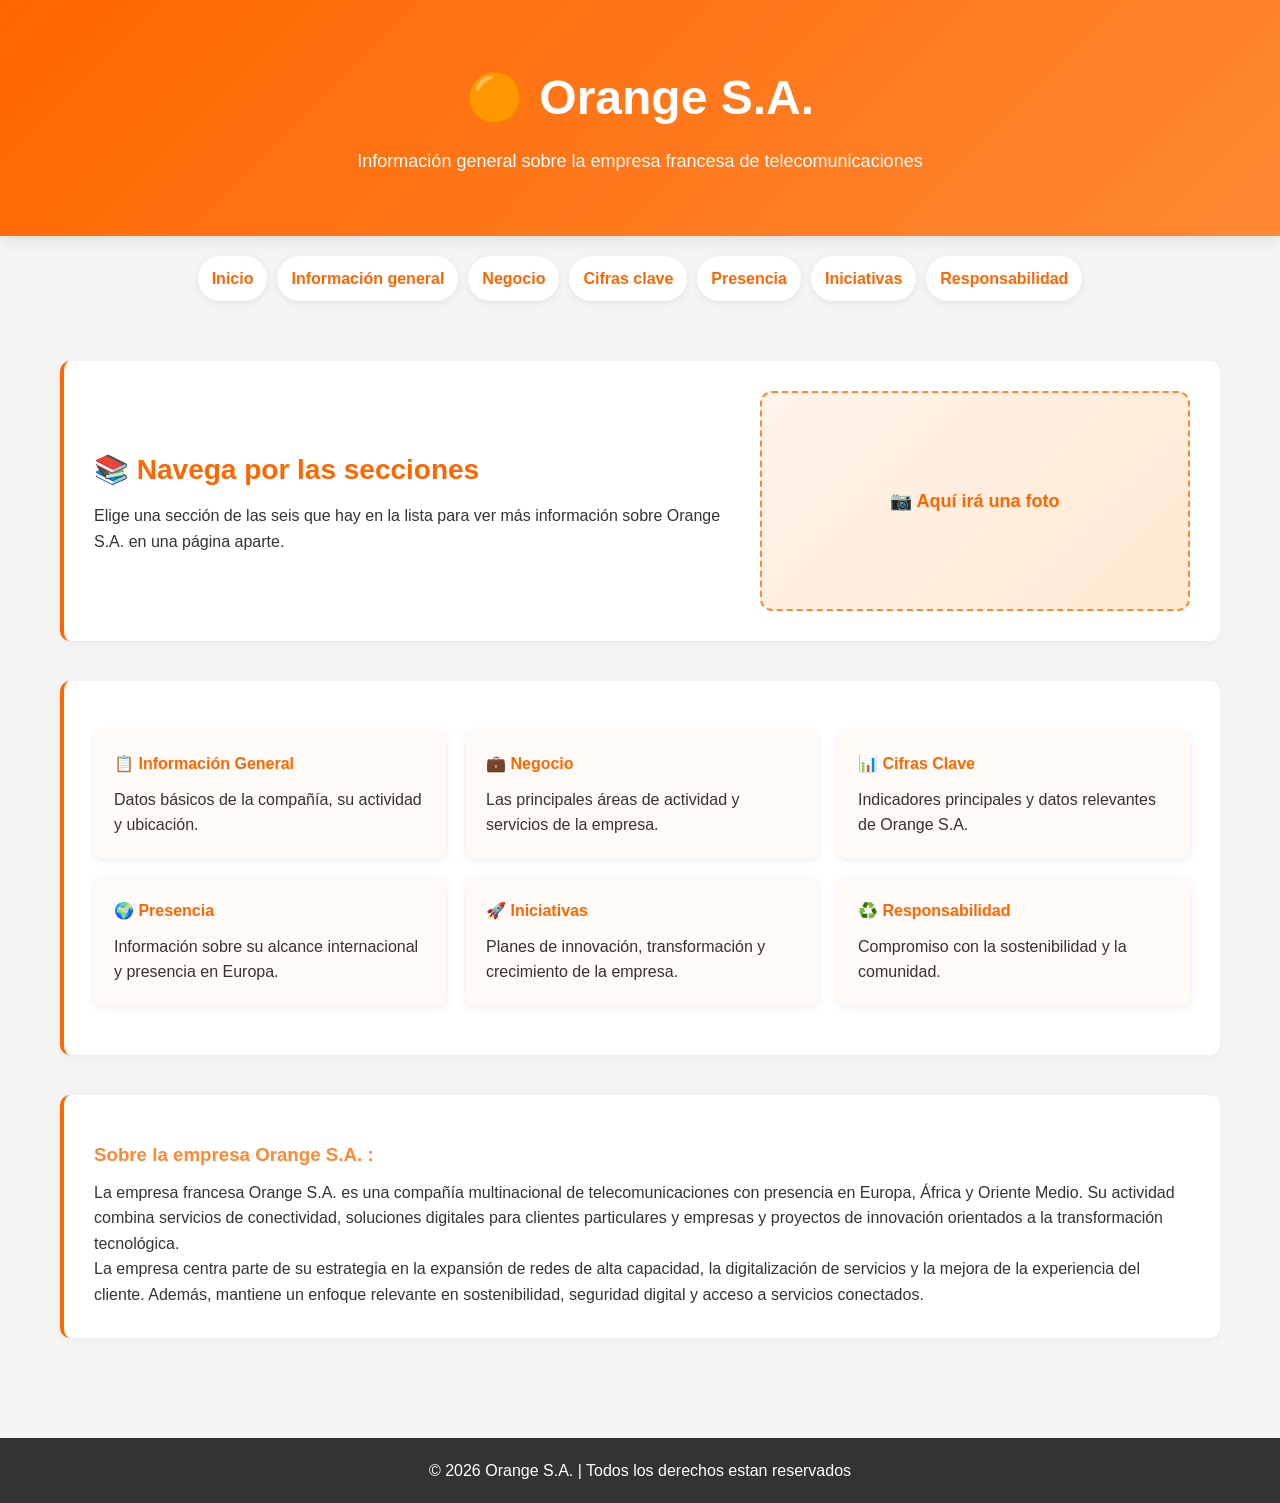
<file: index.html>
<!DOCTYPE html>
<html lang="es">
<head>
    <meta charset="UTF-8">
    <meta name="viewport" content="width=device-width, initial-scale=1.0">
    <title>Orange S.A. - Empresa Francesa de Telecomunicaciones</title>
    <link rel="stylesheet" href="css/style.css">
</head>
<body>
    <header>
        <h1>🟠 Orange S.A.</h1>
        <p>Información general sobre la empresa francesa de telecomunicaciones</p>
    </header>

    <nav class="main-nav">
        <a href="index.html">Inicio</a>
        <a href="Conjuntos%20de%20la%20empresa/informacion.html">Información general</a>
        <a href="Conjuntos%20de%20la%20empresa/negocio.html">Negocio</a>
        <a href="Conjuntos%20de%20la%20empresa/cifras.html">Cifras clave</a>
        <a href="Conjuntos%20de%20la%20empresa/presencia.html">Presencia</a>
        <a href="Conjuntos%20de%20la%20empresa/iniciativas.html">Iniciativas</a>
        <a href="Conjuntos%20de%20la%20empresa/responsabilidad.html">Responsabilidad</a>
    </nav>
    
    <div class="container">
        <section class="hero-section">
            <div class="hero-content">
                <h2>📚 Navega por las secciones</h2>
                <p>Elige una sección de las seis que hay en la lista para ver más información sobre Orange S.A. en una página aparte.</p>
            </div>
            <div class="hero-image" aria-label="Espacio para foto de la empresa">
                <span>📷 Aquí irá una foto</span>
            </div>
        </section>

        <section>
            <div class="grid">
                <a class="card link-card" href="Conjuntos%20de%20la%20empresa/informacion.html">
                    <h4>📋 Información General</h4>
                    <p>Datos básicos de la compañía, su actividad y ubicación.</p>
                </a>
                <a class="card link-card" href="Conjuntos%20de%20la%20empresa/negocio.html">
                    <h4>💼 Negocio</h4>
                    <p>Las principales áreas de actividad y servicios de la empresa.</p>
                </a>
                <a class="card link-card" href="Conjuntos%20de%20la%20empresa/cifras.html">
                    <h4>📊 Cifras Clave</h4>
                    <p>Indicadores principales y datos relevantes de Orange S.A.</p>
                </a>
                <a class="card link-card" href="Conjuntos%20de%20la%20empresa/presencia.html">
                    <h4>🌍 Presencia</h4>
                    <p>Información sobre su alcance internacional y presencia en Europa.</p>
                </a>
                <a class="card link-card" href="Conjuntos%20de%20la%20empresa/iniciativas.html">
                    <h4>🚀 Iniciativas</h4>
                    <p>Planes de innovación, transformación y crecimiento de la empresa.</p>
                </a>
                <a class="card link-card" href="Conjuntos%20de%20la%20empresa/responsabilidad.html">
                    <h4>♻️ Responsabilidad</h4>
                    <p>Compromiso con la sostenibilidad y la comunidad.</p>
                </a>
            </div>
        </section>

        <section>
            <h3>Sobre la empresa Orange S.A. :</h3>
            <p>La empresa francesa Orange S.A. es una compañía multinacional de telecomunicaciones con presencia en Europa, África y Oriente Medio. Su actividad combina servicios de conectividad, soluciones digitales para clientes particulares y empresas y proyectos de innovación orientados a la transformación tecnológica.</p>
            <p>La empresa centra parte de su estrategia en la expansión de redes de alta capacidad, la digitalización de servicios y la mejora de la experiencia del cliente. Además, mantiene un enfoque relevante en sostenibilidad, seguridad digital y acceso a servicios conectados.</p>
        </section>
    </div>
    
    <footer>
        <p>&copy; 2026 Orange S.A. | Todos los derechos estan reservados</p>
    </footer>
</body>
</html>
</file>
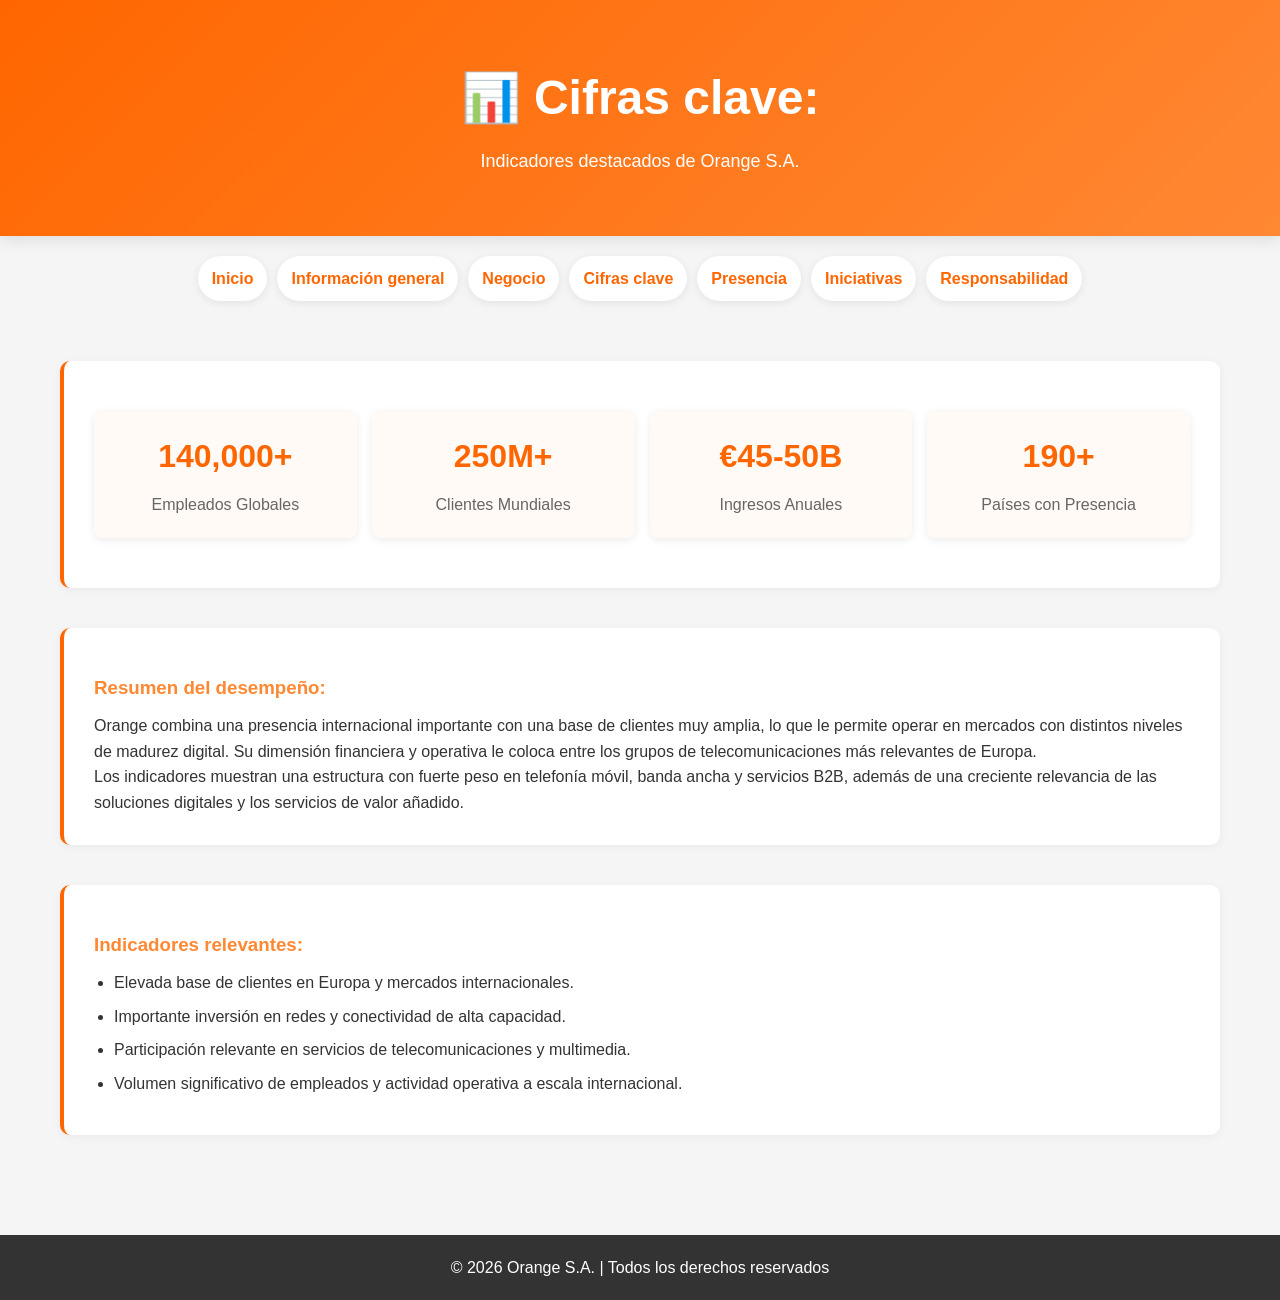
<file: Conjuntos de la empresa/cifras.html>
<!DOCTYPE html>
<html lang="es">
<head>
    <meta charset="UTF-8">
    <meta name="viewport" content="width=device-width, initial-scale=1.0">
    <title>Cifras clave - Orange S.A.</title>
    <link rel="stylesheet" href="../css/style.css">
</head>
<body>
    <header>
        <h1>📊 Cifras clave:</h1>
        <p>Indicadores destacados de Orange S.A.</p>
    </header>

    <nav class="main-nav">
        <a href="../index.html">Inicio</a>
        <a href="informacion.html">Información general</a>
        <a href="negocio.html">Negocio</a>
        <a href="cifras.html">Cifras clave</a>
        <a href="presencia.html">Presencia</a>
        <a href="iniciativas.html">Iniciativas</a>
        <a href="responsabilidad.html">Responsabilidad</a>
    </nav>

    <div class="container">
        <section>
            <div class="stat">
                <div class="stat-item">
                    <div class="number">140,000+</div>
                    <div class="label">Empleados Globales</div>
                </div>
                <div class="stat-item">
                    <div class="number">250M+</div>
                    <div class="label">Clientes Mundiales</div>
                </div>
                <div class="stat-item">
                    <div class="number">€45-50B</div>
                    <div class="label">Ingresos Anuales</div>
                </div>
                <div class="stat-item">
                    <div class="number">190+</div>
                    <div class="label">Países con Presencia</div>
                </div>
            </div>
        </section>

        <section>
            <h3>Resumen del desempeño:</h3>
            <p>Orange combina una presencia internacional importante con una base de clientes muy amplia, lo que le permite operar en mercados con distintos niveles de madurez digital. Su dimensión financiera y operativa le coloca entre los grupos de telecomunicaciones más relevantes de Europa.</p>
            <p>Los indicadores muestran una estructura con fuerte peso en telefonía móvil, banda ancha y servicios B2B, además de una creciente relevancia de las soluciones digitales y los servicios de valor añadido.</p>
        </section>

        <section>
            <h3>Indicadores relevantes:</h3>
            <ul>
                <li>Elevada base de clientes en Europa y mercados internacionales.</li>
                <li>Importante inversión en redes y conectividad de alta capacidad.</li>
                <li>Participación relevante en servicios de telecomunicaciones y multimedia.</li>
                <li>Volumen significativo de empleados y actividad operativa a escala internacional.</li>
            </ul>
        </section>
    </div>

    <footer>
        <p>&copy; 2026 Orange S.A. | Todos los derechos reservados</p>
    </footer>
</body>
</html>
</file>
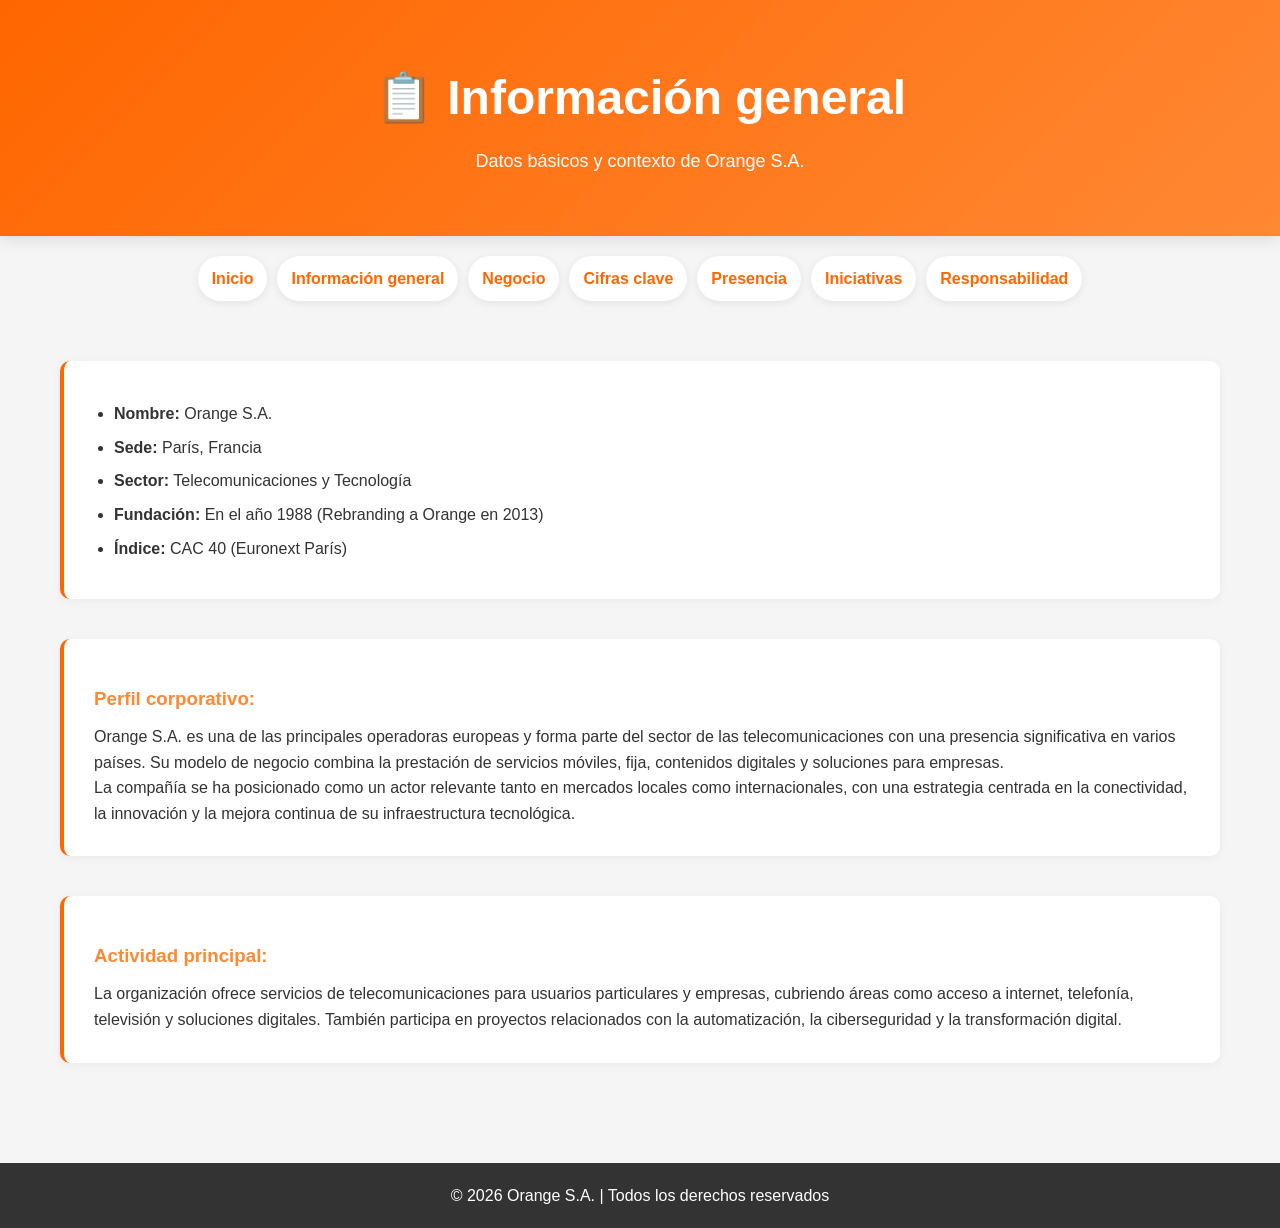
<file: Conjuntos de la empresa/informacion.html>
<!DOCTYPE html>
<html lang="es">
<head>
    <meta charset="UTF-8">
    <meta name="viewport" content="width=device-width, initial-scale=1.0">
    <title>Información general - Orange S.A.</title>
    <link rel="stylesheet" href="../css/style.css">
</head>
<body>
    <header>
        <h1>📋 Información general</h1>
        <p>Datos básicos y contexto de Orange S.A.</p>
    </header>

    <nav class="main-nav">
        <a href="../index.html">Inicio</a>
        <a href="informacion.html">Información general</a>
        <a href="negocio.html">Negocio</a>
        <a href="cifras.html">Cifras clave</a>
        <a href="presencia.html">Presencia</a>
        <a href="iniciativas.html">Iniciativas</a>
        <a href="responsabilidad.html">Responsabilidad</a>
    </nav>

    <div class="container">
        <section>
            <ul>
                <li><strong>Nombre:</strong> Orange S.A.</li>
                <li><strong>Sede:</strong> París, Francia</li>
                <li><strong>Sector:</strong> Telecomunicaciones y Tecnología</li>
                <li><strong>Fundación:</strong> En el año 1988 (Rebranding a Orange en 2013)</li>
                <li><strong>Índice:</strong> CAC 40 (Euronext París)</li>
            </ul>
        </section>

        <section>
            <h3>Perfil corporativo:</h3>
            <p>Orange S.A. es una de las principales operadoras europeas y forma parte del sector de las telecomunicaciones con una presencia significativa en varios países. Su modelo de negocio combina la prestación de servicios móviles, fija, contenidos digitales y soluciones para empresas.</p>
            <p>La compañía se ha posicionado como un actor relevante tanto en mercados locales como internacionales, con una estrategia centrada en la conectividad, la innovación y la mejora continua de su infraestructura tecnológica.</p>
        </section>

        <section>
            <h3>Actividad principal:</h3>
            <p>La organización ofrece servicios de telecomunicaciones para usuarios particulares y empresas, cubriendo áreas como acceso a internet, telefonía, televisión y soluciones digitales. También participa en proyectos relacionados con la automatización, la ciberseguridad y la transformación digital.</p>
        </section>
    </div>

    <footer>
        <p>&copy; 2026 Orange S.A. | Todos los derechos reservados</p>
    </footer>
</body>
</html>
</file>
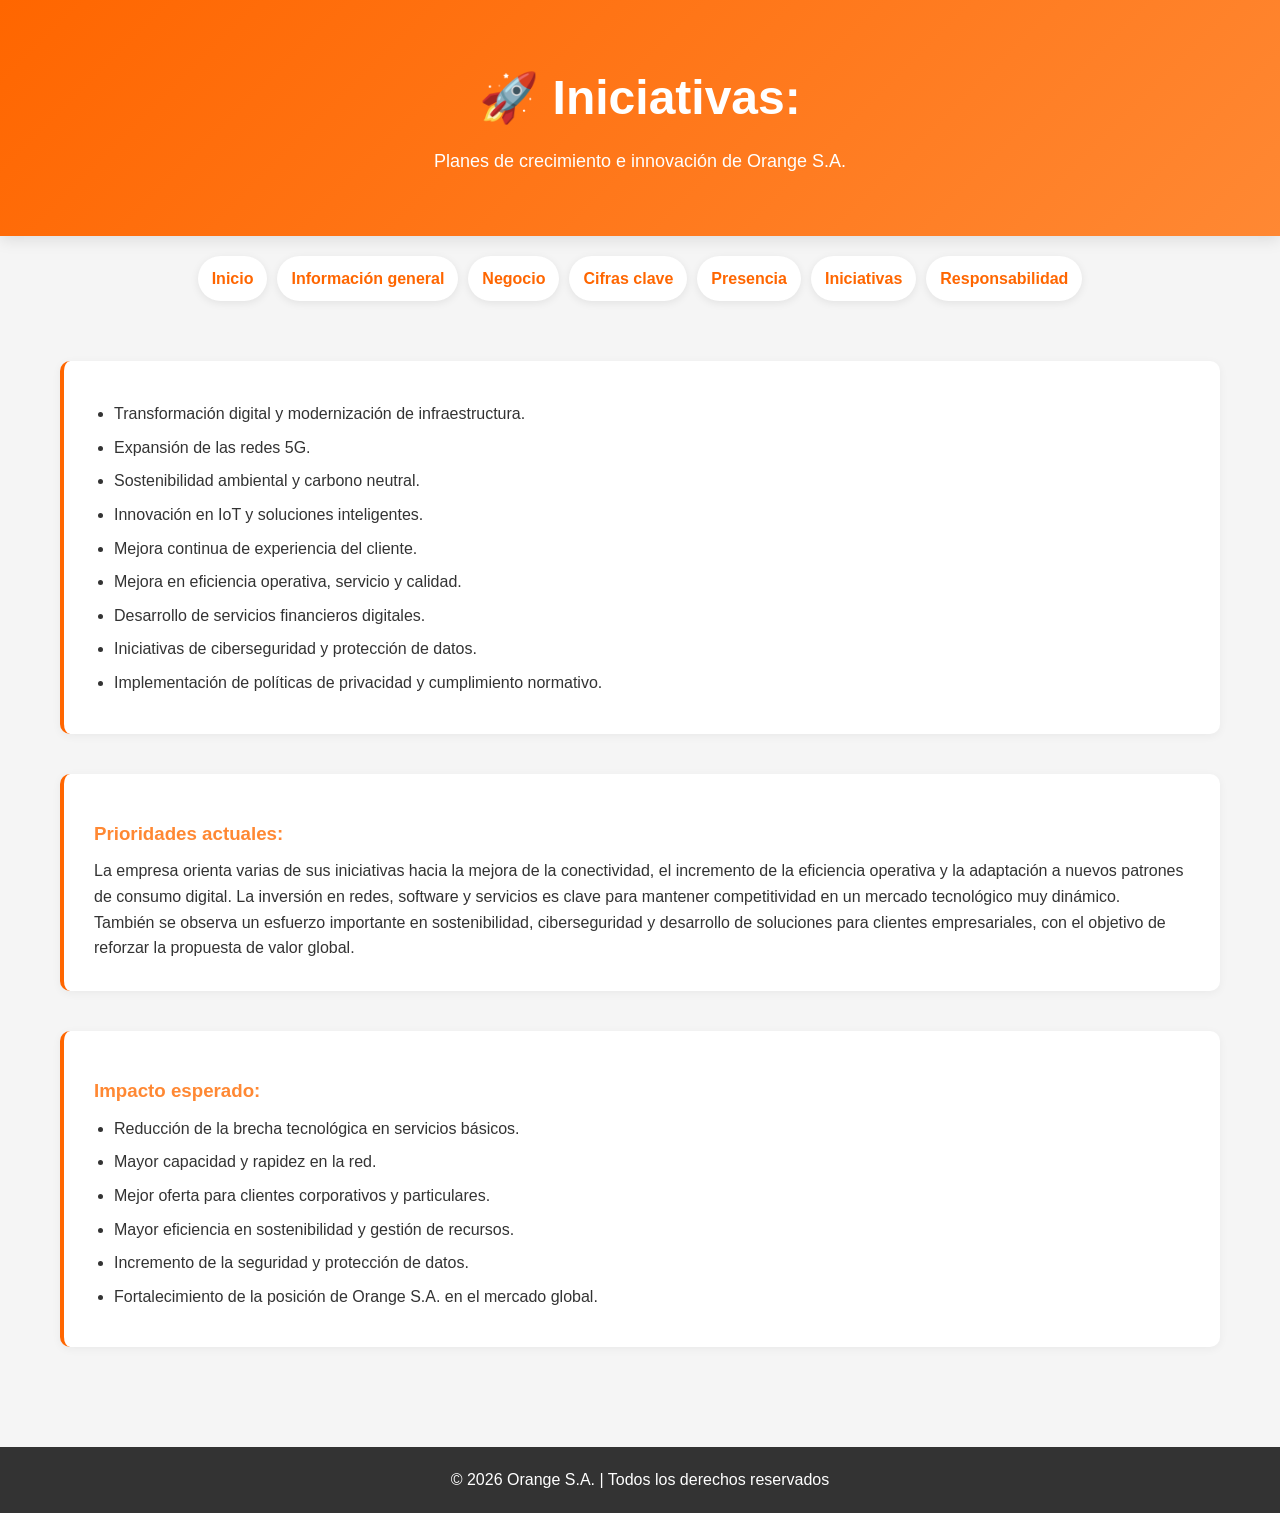
<file: Conjuntos de la empresa/iniciativas.html>
<!DOCTYPE html>
<html lang="es">
<head>
    <meta charset="UTF-8">
    <meta name="viewport" content="width=device-width, initial-scale=1.0">
    <title>Iniciativas - Orange S.A.</title>
    <link rel="stylesheet" href="../css/style.css">
</head>
<body>
    <header>
        <h1>🚀 Iniciativas:</h1>
        <p>Planes de crecimiento e innovación de Orange S.A.</p>
    </header>

    <nav class="main-nav">
        <a href="../index.html">Inicio</a>
        <a href="informacion.html">Información general</a>
        <a href="negocio.html">Negocio</a>
        <a href="cifras.html">Cifras clave</a>
        <a href="presencia.html">Presencia</a>
        <a href="iniciativas.html">Iniciativas</a>
        <a href="responsabilidad.html">Responsabilidad</a>
    </nav>

    <div class="container">
        <section>
            <ul>
                <li>Transformación digital y modernización de infraestructura.</li>
                <li>Expansión de las redes 5G.</li>
                <li>Sostenibilidad ambiental y carbono neutral.</li>
                <li>Innovación en IoT y soluciones inteligentes.</li>
                <li>Mejora continua de experiencia del cliente.</li>
                <li>Mejora en eficiencia operativa, servicio y calidad.</li>
                <li>Desarrollo de servicios financieros digitales.</li>
                <li>Iniciativas de ciberseguridad y protección de datos.</li>
                <li>Implementación de políticas de privacidad y cumplimiento normativo.</li>
            </ul>
        </section>

        <section>
            <h3>Prioridades actuales:</h3>
            <p>La empresa orienta varias de sus iniciativas hacia la mejora de la conectividad, el incremento de la eficiencia operativa y la adaptación a nuevos patrones de consumo digital. La inversión en redes, software y servicios es clave para mantener competitividad en un mercado tecnológico muy dinámico.</p>
            <p>También se observa un esfuerzo importante en sostenibilidad, ciberseguridad y desarrollo de soluciones para clientes empresariales, con el objetivo de reforzar la propuesta de valor global.</p>
        </section>

        <section>
            <h3>Impacto esperado:</h3>
            <ul>
                <li>Reducción de la brecha tecnológica en servicios básicos.</li>
                <li>Mayor capacidad y rapidez en la red.</li>
                <li>Mejor oferta para clientes corporativos y particulares.</li>
                <li>Mayor eficiencia en sostenibilidad y gestión de recursos.</li>
                <li>Incremento de la seguridad y protección de datos.</li>
                <li>Fortalecimiento de la posición de Orange S.A. en el mercado global.</li>
            </ul>
        </section>
    </div>

    <footer>
        <p>&copy; 2026 Orange S.A. | Todos los derechos reservados</p>
    </footer>
</body>
</html>
</file>
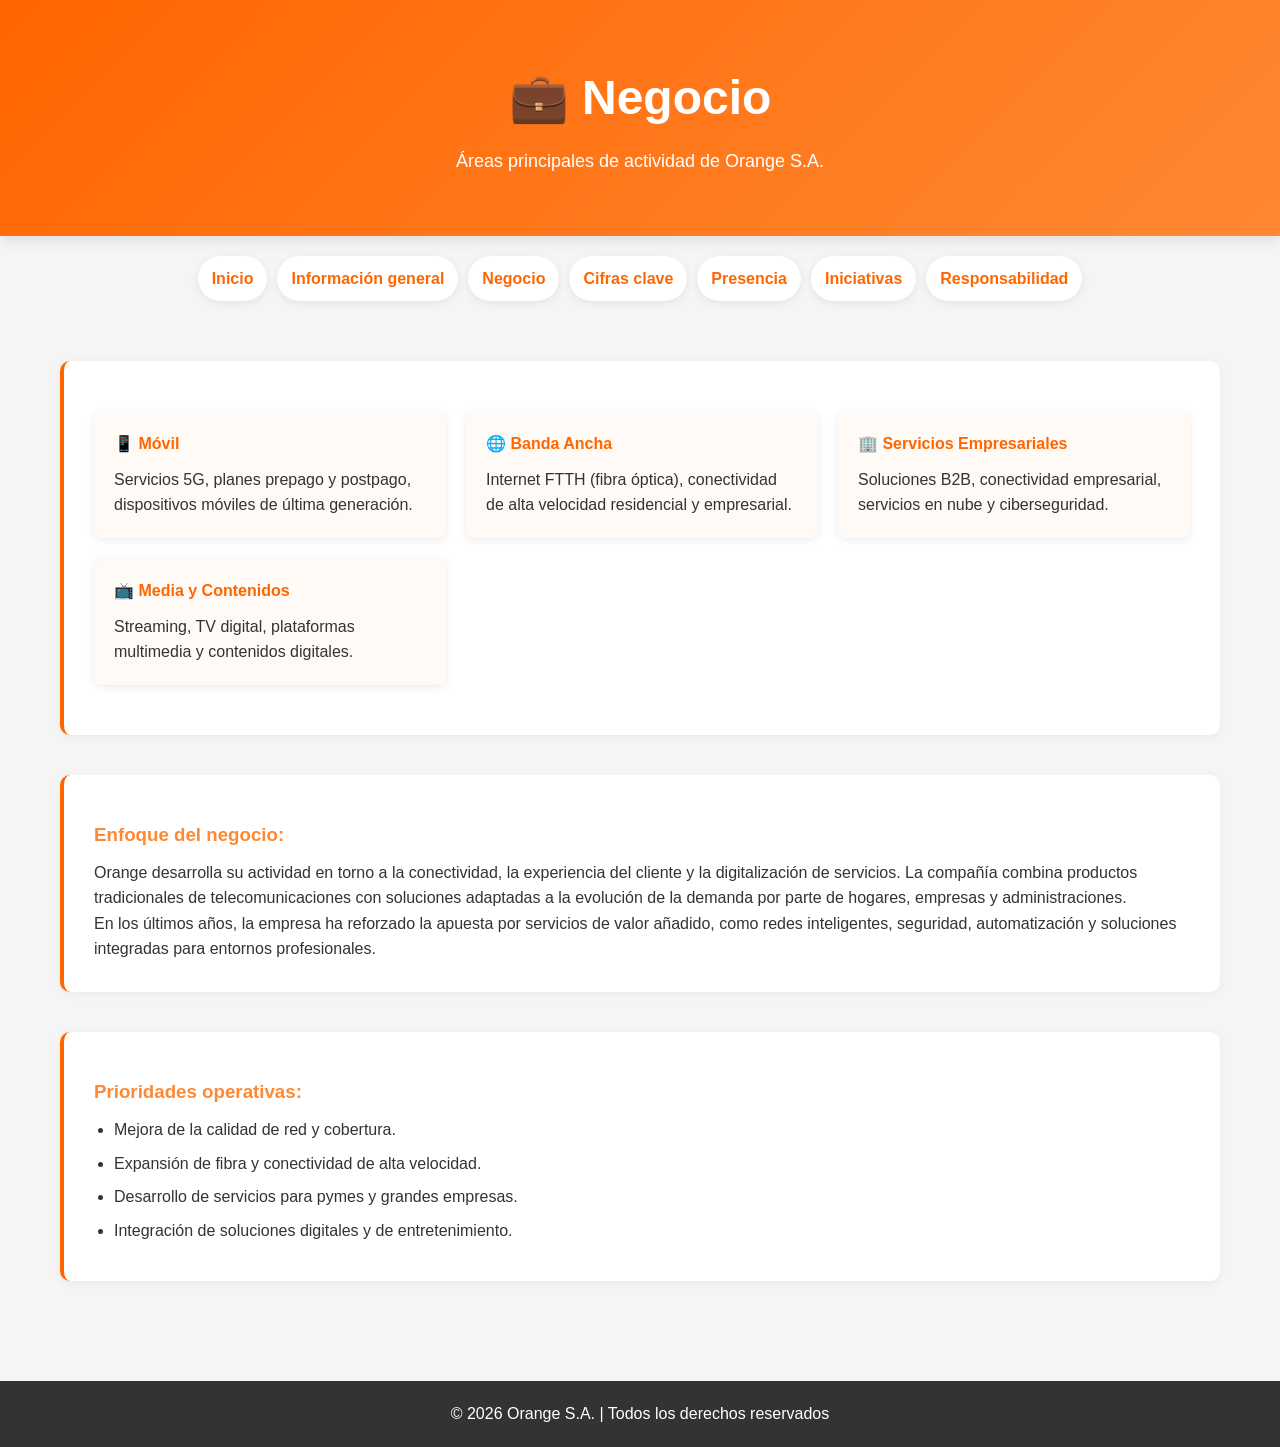
<file: Conjuntos de la empresa/negocio.html>
<!DOCTYPE html>
<html lang="es">
<head>
    <meta charset="UTF-8">
    <meta name="viewport" content="width=device-width, initial-scale=1.0">
    <title>Negocio - Orange S.A.</title>
    <link rel="stylesheet" href="../css/style.css">
</head>
<body>
    <header>
        <h1>💼 Negocio</h1>
        <p>Áreas principales de actividad de Orange S.A.</p>
    </header>

    <nav class="main-nav">
        <a href="../index.html">Inicio</a>
        <a href="informacion.html">Información general</a>
        <a href="negocio.html">Negocio</a>
        <a href="cifras.html">Cifras clave</a>
        <a href="presencia.html">Presencia</a>
        <a href="iniciativas.html">Iniciativas</a>
        <a href="responsabilidad.html">Responsabilidad</a>
    </nav>

    <div class="container">
        <section>
            <div class="grid">
                <div class="card">
                    <h4>📱 Móvil</h4>
                    <p>Servicios 5G, planes prepago y postpago, dispositivos móviles de última generación.</p>
                </div>
                <div class="card">
                    <h4>🌐 Banda Ancha</h4>
                    <p>Internet FTTH (fibra óptica), conectividad de alta velocidad residencial y empresarial.</p>
                </div>
                <div class="card">
                    <h4>🏢 Servicios Empresariales</h4>
                    <p>Soluciones B2B, conectividad empresarial, servicios en nube y ciberseguridad.</p>
                </div>
                <div class="card">
                    <h4>📺 Media y Contenidos</h4>
                    <p>Streaming, TV digital, plataformas multimedia y contenidos digitales.</p>
                </div>
            </div>
        </section>

        <section>
            <h3>Enfoque del negocio:</h3>
            <p>Orange desarrolla su actividad en torno a la conectividad, la experiencia del cliente y la digitalización de servicios. La compañía combina productos tradicionales de telecomunicaciones con soluciones adaptadas a la evolución de la demanda por parte de hogares, empresas y administraciones.</p>
            <p>En los últimos años, la empresa ha reforzado la apuesta por servicios de valor añadido, como redes inteligentes, seguridad, automatización y soluciones integradas para entornos profesionales.</p>
        </section>

        <section>
            <h3>Prioridades operativas:</h3>
            <ul>
                <li>Mejora de la calidad de red y cobertura.</li>
                <li>Expansión de fibra y conectividad de alta velocidad.</li>
                <li>Desarrollo de servicios para pymes y grandes empresas.</li>
                <li>Integración de soluciones digitales y de entretenimiento.</li>
            </ul>
        </section>
    </div>

    <footer>
        <p>&copy; 2026 Orange S.A. | Todos los derechos reservados</p>
    </footer>
</body>
</html>
</file>
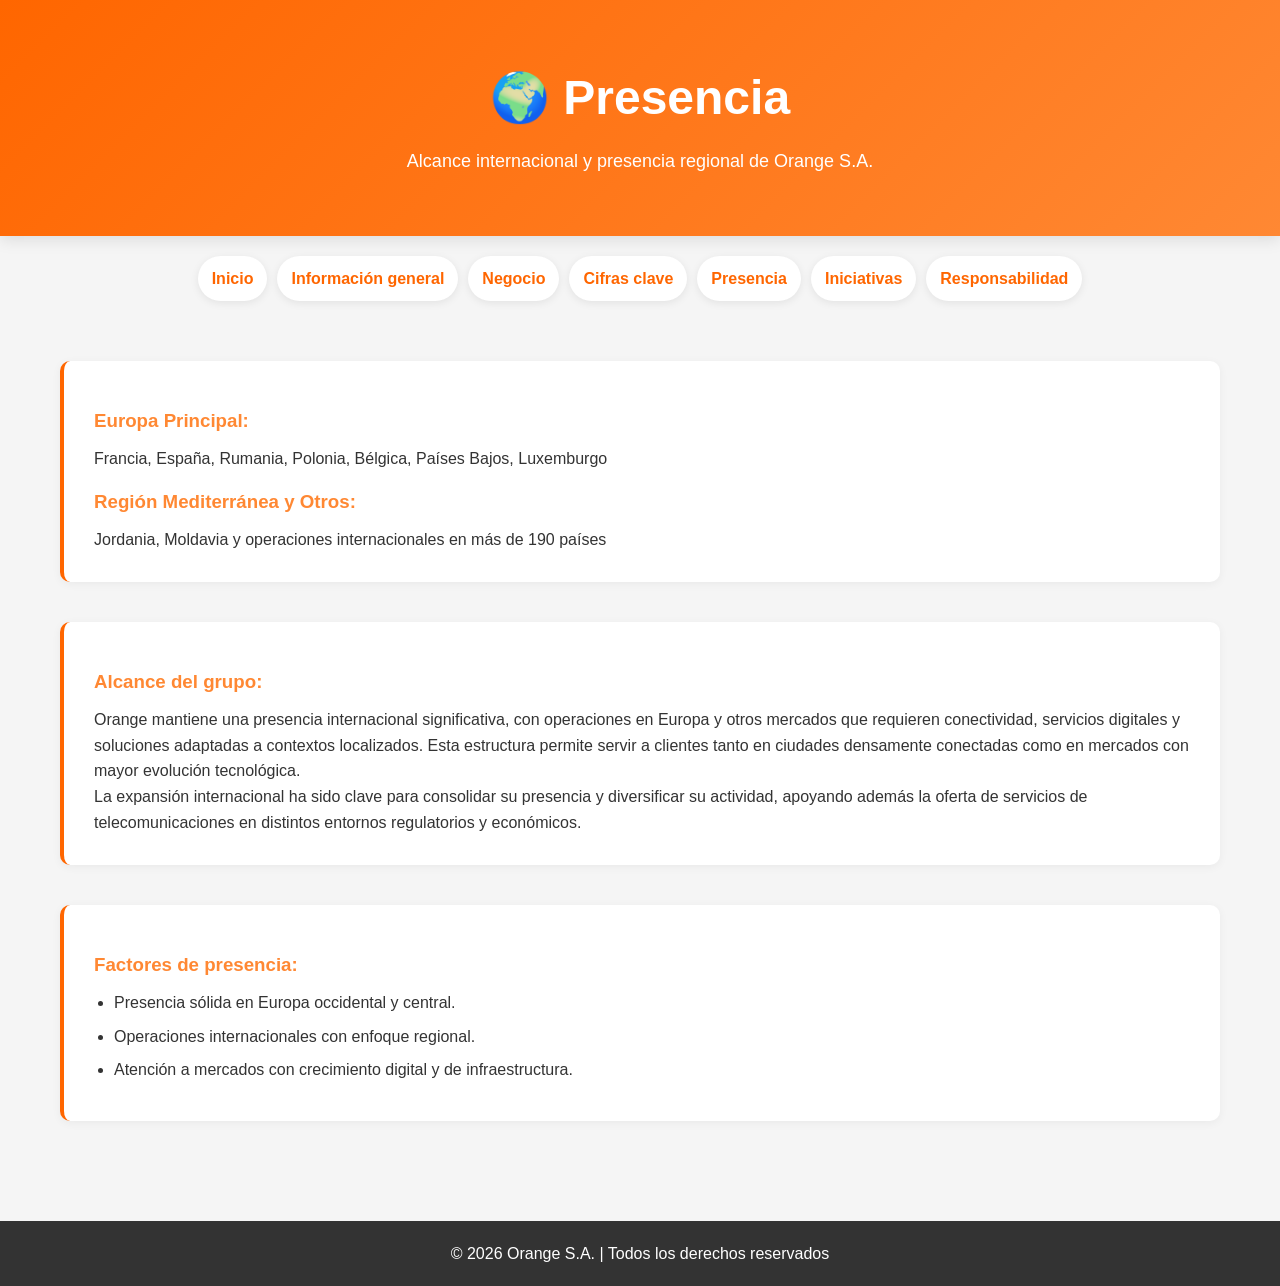
<file: Conjuntos de la empresa/presencia.html>
<!DOCTYPE html>
<html lang="es">
<head>
    <meta charset="UTF-8">
    <meta name="viewport" content="width=device-width, initial-scale=1.0">
    <title>Presencia - Orange S.A.</title>
    <link rel="stylesheet" href="../css/style.css">
</head>
<body>
    <header>
        <h1>🌍 Presencia</h1>
        <p>Alcance internacional y presencia regional de Orange S.A.</p>
    </header>

    <nav class="main-nav">
        <a href="../index.html">Inicio</a>
        <a href="informacion.html">Información general</a>
        <a href="negocio.html">Negocio</a>
        <a href="cifras.html">Cifras clave</a>
        <a href="presencia.html">Presencia</a>
        <a href="iniciativas.html">Iniciativas</a>
        <a href="responsabilidad.html">Responsabilidad</a>
    </nav>

    <div class="container">
        <section>
            <h3>Europa Principal:</h3>
            <p>Francia, España, Rumania, Polonia, Bélgica, Países Bajos, Luxemburgo</p>
            <h3>Región Mediterránea y Otros:</h3>
            <p>Jordania, Moldavia y operaciones internacionales en más de 190 países</p>
        </section>

        <section>
            <h3>Alcance del grupo:</h3>
            <p>Orange mantiene una presencia internacional significativa, con operaciones en Europa y otros mercados que requieren conectividad, servicios digitales y soluciones adaptadas a contextos localizados. Esta estructura permite servir a clientes tanto en ciudades densamente conectadas como en mercados con mayor evolución tecnológica.</p>
            <p>La expansión internacional ha sido clave para consolidar su presencia y diversificar su actividad, apoyando además la oferta de servicios de telecomunicaciones en distintos entornos regulatorios y económicos.</p>
        </section>

        <section>
            <h3>Factores de presencia:</h3>
            <ul>
                <li>Presencia sólida en Europa occidental y central.</li>
                <li>Operaciones internacionales con enfoque regional.</li>
                <li>Atención a mercados con crecimiento digital y de infraestructura.</li>
            </ul>
        </section>
    </div>

    <footer>
        <p>&copy; 2026 Orange S.A. | Todos los derechos reservados</p>
    </footer>
</body>
</html>
</file>
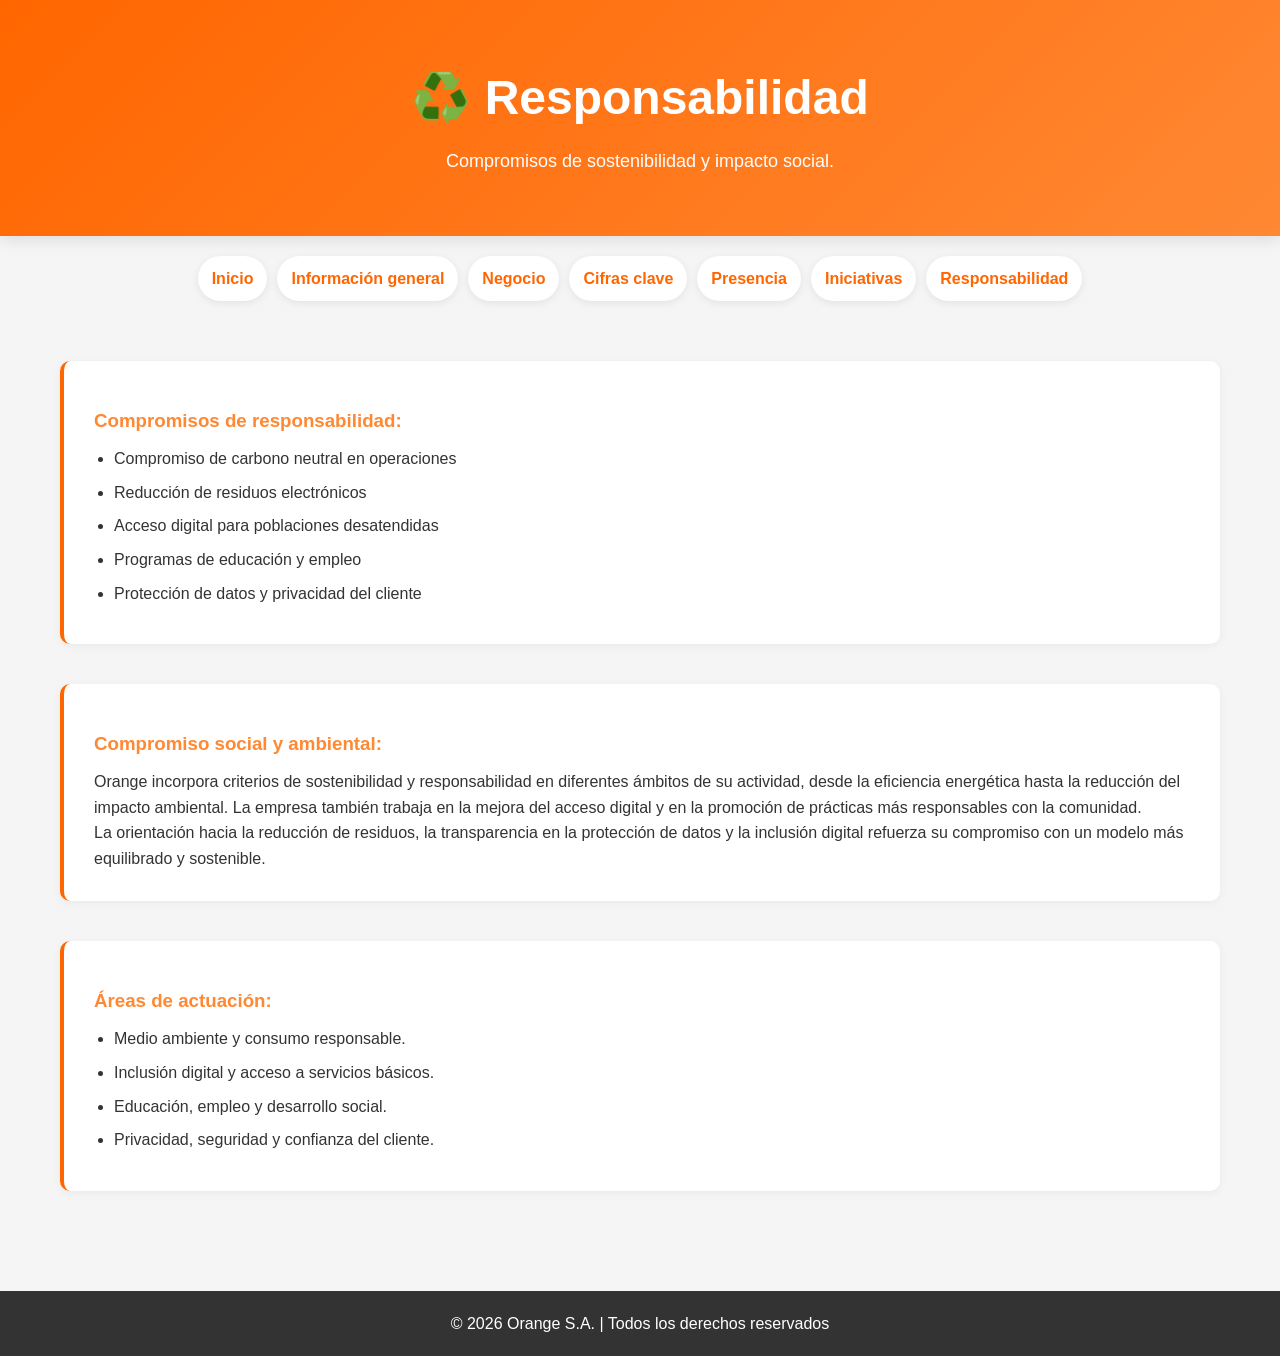
<file: Conjuntos de la empresa/responsabilidad.html>
<!DOCTYPE html>
<html lang="es">
<head>
    <meta charset="UTF-8">
    <meta name="viewport" content="width=device-width, initial-scale=1.0">
    <title>Responsabilidad - Orange S.A.</title>
    <link rel="stylesheet" href="../css/style.css">
</head>
<body>
    <header>
        <h1>♻️ Responsabilidad</h1>
        <p>Compromisos de sostenibilidad y impacto social.</p>
    </header>

    <nav class="main-nav">
        <a href="../index.html">Inicio</a>
        <a href="informacion.html">Información general</a>
        <a href="negocio.html">Negocio</a>
        <a href="cifras.html">Cifras clave</a>
        <a href="presencia.html">Presencia</a>
        <a href="iniciativas.html">Iniciativas</a>
        <a href="responsabilidad.html">Responsabilidad</a>
    </nav>

    <div class="container">
        <section>
            <h3>Compromisos de responsabilidad:</h3>
            <ul>
                <li>Compromiso de carbono neutral en operaciones</li>
                <li>Reducción de residuos electrónicos</li>
                <li>Acceso digital para poblaciones desatendidas</li>
                <li>Programas de educación y empleo</li>
                <li>Protección de datos y privacidad del cliente</li>
            </ul>
        </section>

        <section>
            <h3>Compromiso social y ambiental:</h3>
            <p>Orange incorpora criterios de sostenibilidad y responsabilidad en diferentes ámbitos de su actividad, desde la eficiencia energética hasta la reducción del impacto ambiental. La empresa también trabaja en la mejora del acceso digital y en la promoción de prácticas más responsables con la comunidad.</p>
            <p>La orientación hacia la reducción de residuos, la transparencia en la protección de datos y la inclusión digital refuerza su compromiso con un modelo más equilibrado y sostenible.</p>
        </section>

        <section>
            <h3>Áreas de actuación:</h3>
            <ul>
                <li>Medio ambiente y consumo responsable.</li>
                <li>Inclusión digital y acceso a servicios básicos.</li>
                <li>Educación, empleo y desarrollo social.</li>
                <li>Privacidad, seguridad y confianza del cliente.</li>
            </ul>
        </section>
    </div>

    <footer>
        <p>&copy; 2026 Orange S.A. | Todos los derechos reservados</p>
    </footer>
</body>
</html>
</file>
<file: css/style.css>
/* 1. VARIABLES GLOBALES Y BASE DEL DISEÑO: Bloque más importante: define los colores y la base visual del sitio. */

:root {
    --orange: #ff6600;
    --orange-light: #ff8833;
    --text: #333;
    --muted: #666;
    --bg: #f5f5f5;
    --white: #ffffff;
}

* {
    margin: 0;
    padding: 0;
    box-sizing: border-box;
}

body {
    font-family: 'Segoe UI', Tahoma, Geneva, Verdana, sans-serif;
    line-height: 1.6;
    color: var(--text);
    background: var(--bg);
}

/* 2. CABECERA Y NAVEGACIÓN PRINCIPAL: Este bloque controla la identidad visual superior del sitio. */

header {
    background: linear-gradient(135deg, var(--orange) 0%, var(--orange-light) 100%);
    color: var(--white);
    padding: 60px 20px;
    text-align: center;
    box-shadow: 0 4px 15px rgba(0, 0, 0, 0.1);
}

header h1 {
    font-size: 48px;
    margin-bottom: 10px;
}

header p {
    font-size: 18px;
    font-weight: 300;
}

.main-nav {
    display: flex;
    justify-content: center;
    flex-wrap: wrap;
    gap: 10px;
    margin: 20px auto 0;
    max-width: 1100px;
    padding: 0 20px;
}

.main-nav a {
    text-decoration: none;
    color: var(--orange);
    background: var(--white);
    padding: 10px 14px;
    border-radius: 999px;
    font-weight: 600;
    box-shadow: 0 2px 8px rgba(0, 0, 0, 0.08);
}

.main-nav a:hover {
    background: #fff4eb;
}

/* 3. CONTENEDOR, SECCIONES Y TITULOS: Bloque clave para la estructura de contenido y el orden visual. */

.container {
    max-width: 1200px;
    margin: 0 auto;
    padding: 20px;
}

section {
    margin: 40px 0;
    padding: 30px;
    background: var(--white);
    border-radius: 10px;
    border-left: 4px solid var(--orange);
    box-shadow: 0 2px 10px rgba(0, 0, 0, 0.05);
}

section h2 {
    color: var(--orange);
    margin-bottom: 20px;
    font-size: 28px;
}

section h3 {
    color: var(--orange-light);
    margin-top: 15px;
    margin-bottom: 10px;
}

.hero-section {
    display: grid;
    grid-template-columns: 1.2fr 0.8fr;
    gap: 20px;
    align-items: center;
}

.hero-content h2 {
    margin-bottom: 10px;
}

.hero-image {
    min-height: 220px;
    border: 2px dashed var(--orange-light);
    border-radius: 12px;
    background: linear-gradient(135deg, #fff4eb 0%, #ffe8d1 100%);
    display: flex;
    align-items: center;
    justify-content: center;
    color: var(--orange);
    font-weight: 700;
    font-size: 18px;
    text-align: center;
    padding: 20px;
}

/* 4. TARJETAS, GRID Y ESTADISTICAS: Este bloque da forma a los bloques informativos y números clave. */
.grid {
    display: grid;
    grid-template-columns: repeat(auto-fit, minmax(280px, 1fr));
    gap: 20px;
    margin: 20px 0;
}

.card {
    background: #fffaf5;
    padding: 20px;
    border-radius: 8px;
    box-shadow: 0 2px 8px rgba(0, 0, 0, 0.08);
    transition: transform 0.3s ease;
}

.card:hover {
    transform: translateY(-5px);
    box-shadow: 0 4px 12px rgba(255, 102, 0, 0.2);
}

.card h4 {
    color: var(--orange);
    margin-bottom: 10px;
}

.link-card {
    display: block;
    text-decoration: none;
    color: inherit;
}

.stat {
    display: flex;
    justify-content: space-around;
    margin: 20px 0;
    flex-wrap: wrap;
    gap: 15px;
}

.stat-item {
    text-align: center;
    padding: 20px;
    background: #fffaf5;
    border-radius: 8px;
    min-width: 200px;
    box-shadow: 0 2px 8px rgba(0, 0, 0, 0.08);
    flex: 1;
}

.stat-item .number {
    font-size: 32px;
    color: var(--orange);
    font-weight: bold;
}

.stat-item .label {
    color: var(--muted);
    margin-top: 10px;
}

ul {
    margin-left: 20px;
    margin-top: 10px;
}

li {
    margin-bottom: 8px;
}


/* 5. PIE DE PÁGINA Y RESPONSIVE: El footer cierra la estructura y el responsive adapta el layout. */

footer {
    background: #333;
    color: var(--white);
    text-align: center;
    padding: 20px;
    margin-top: 40px;
}


/* Diseño responsive para los diferentes dispositivos */

@media (max-width: 768px) {
    header h1 {
        font-size: 32px;
    }

    section {
        padding: 20px;
    }

    .stat-item {
        min-width: 100%;
    }

    .hero-section {
        grid-template-columns: 1fr;
    }
}
</file>
